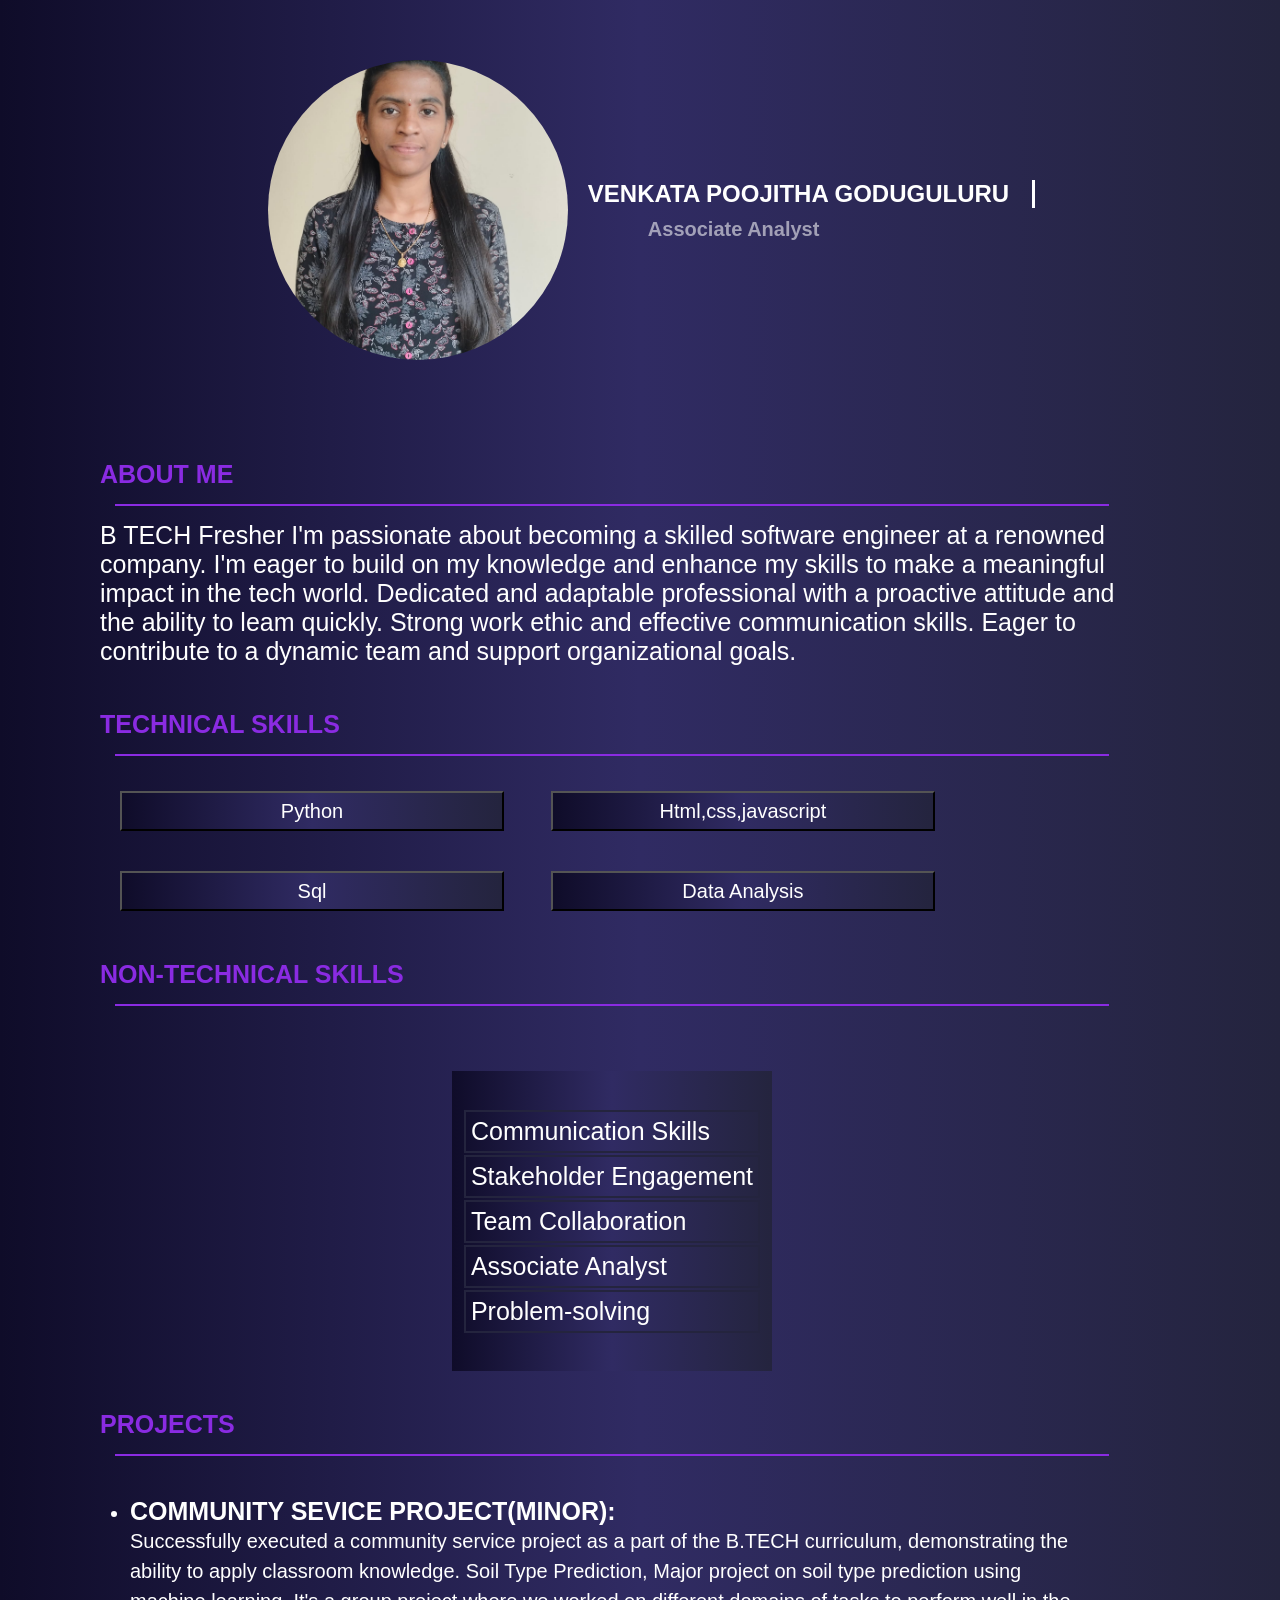
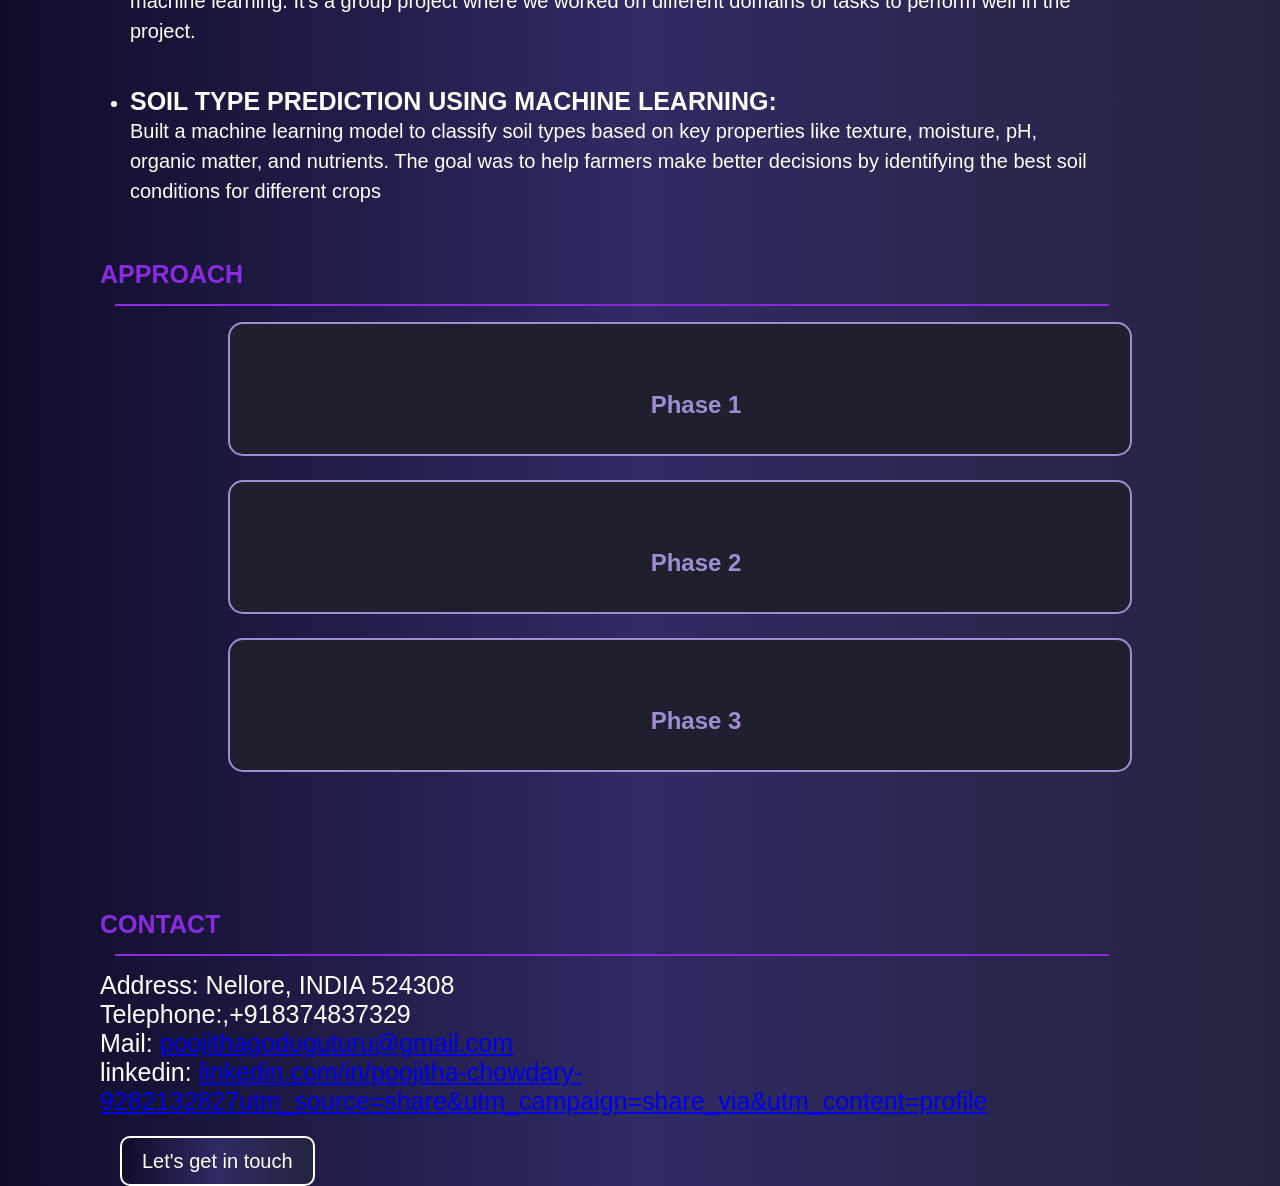
<file: index.html>
<!DOCTYPE html>
<html lang="en">
<head>
    <meta charset="UTF-8">
    <meta name="viewport" content="width=device-width, initial-scale=1.0">
    <title>Poojitha portfolio</title>
    <link rel="stylesheet" href="./portfolio.css">
  
    <script src="./port.js" defer></script>
</head>
<body>

    <div id="heading">
        <div id="img"></div>
        <div>
            <h2 id="name" >VENKATA POOJITHA GODUGULURU</h2>
        <h3  id="job">Associate Analyst</h3>
        </div>
    </div>

    <div id="about" >
        <div id="me" class="sub">
            <b>ABOUT ME </b>
        <div class="box"></div>
        <P>B TECH Fresher I'm passionate about becoming a skilled software engineer at a renowned company. I'm eager to build on my knowledge and enhance my skills to make a meaningful impact in the tech world. Dedicated and adaptable professional with a proactive attitude and the ability to leam quickly. Strong work ethic and effective communication skills. Eager to contribute to a dynamic team and support organizational goals.</P>
        </div>
       <div id="tech" class="sub">
        <b>TECHNICAL SKILLS</b>
        <div class="box"></div>
           
                <button>Python
                </button>
                <button>Html,css,javascript
                </button>
                <button>Sql
                </button>
                <button>Data Analysis</li>
              
            
       </div >
        <div id="non-tech" class="sub">
            <b>NON-TECHNICAL SKILLS</b> 
            <div class="box"></div>


           <div id="newtab">
            <table id="tab">
                
                <tr> <td>Communication Skills</td></tr> 
                <tr><td> Stakeholder Engagement</td></tr> 
                <tr> <td>Team Collaboration</td></tr> 
                <tr> <td>Associate Analyst</td></tr> 
                <tr> <td>Problem-solving</td></tr>
                
           
        </table>
           </div>
          
        </div>
         <div id="project"  class="sub">
            <b>PROJECTS </b>
            <div class="box"></div>
            <ul>
                <li><h3>COMMUNITY SEVICE PROJECT(MINOR):</h3> Successfully executed a community service project as a part of the B.TECH curriculum, demonstrating the ability to apply classroom knowledge. Soil Type Prediction, Major project on soil type prediction using machine learning. It's a group project where we worked on different domains of tasks to perform well in the project.
                </li>
                <li><h3>SOIL TYPE PREDICTION USING MACHINE LEARNING:</h3> Built a machine learning model to classify soil types based on key properties like texture, moisture, pH, organic matter, and nutrients. The goal was to help farmers make better decisions by identifying the best soil conditions for different crops</li>
            </ul>
         </div>
           
        <div id="app" class="sub">
            <section id="approach">

                <b>APPROACH</b>
                <div class="box"></div>
                <div class="approach-grid">
                  <div class="card1">
                    <div class="front">Phase 1</div>
                    <div class="back">
                      <h3>Phase 1</h3>
                      <p>Project discussion and requirement gathering to understand objectives and define a clear plan.</p>
                    </div>
                  </div>
                  <div class="card1">
                    <div class="front">Phase 2</div>
                    <div class="back">
                      
                      <h3>Development & Progress Update</h3>
                      <p>Start coding with regular updates. From prototype to working solution.</p>
                    </div>
                  </div>
                  <div class="card1">
                    <div class="front">Phase 3</div>
                    <div class="back">
                      <h3>Phase 3</h3>
                      <p>Testing, deployment, and optimization to ensure everything works seamlessly across environments.</p>
                    </div>
                  </div>
                </div>
              </section>
        </div>
              
     
        <div class="sub" id="contact">
            
         
            <b>CONTACT </b>
            <div class="box"></div>
                <div>Address: Nellore, INDIA 524308  </div>
                <div>Telephone:,+918374837329</div>
                <div>Mail: <a href="https://mail.google.com/">poojithagoduguturu@gmail.com</a></div>
                <div>linkedin: <a href="https://www.linkedin.com/feed/">linkedin.com/in/poojitha-chowdary-9282132827utm_source=share&utm_campaign=share_via&utm_content=profile</a></div>
                <button onclick="alerting()" id="but">Let's get in touch</button>
            
        
    </div>
</div>

</body>
</html>
</file>
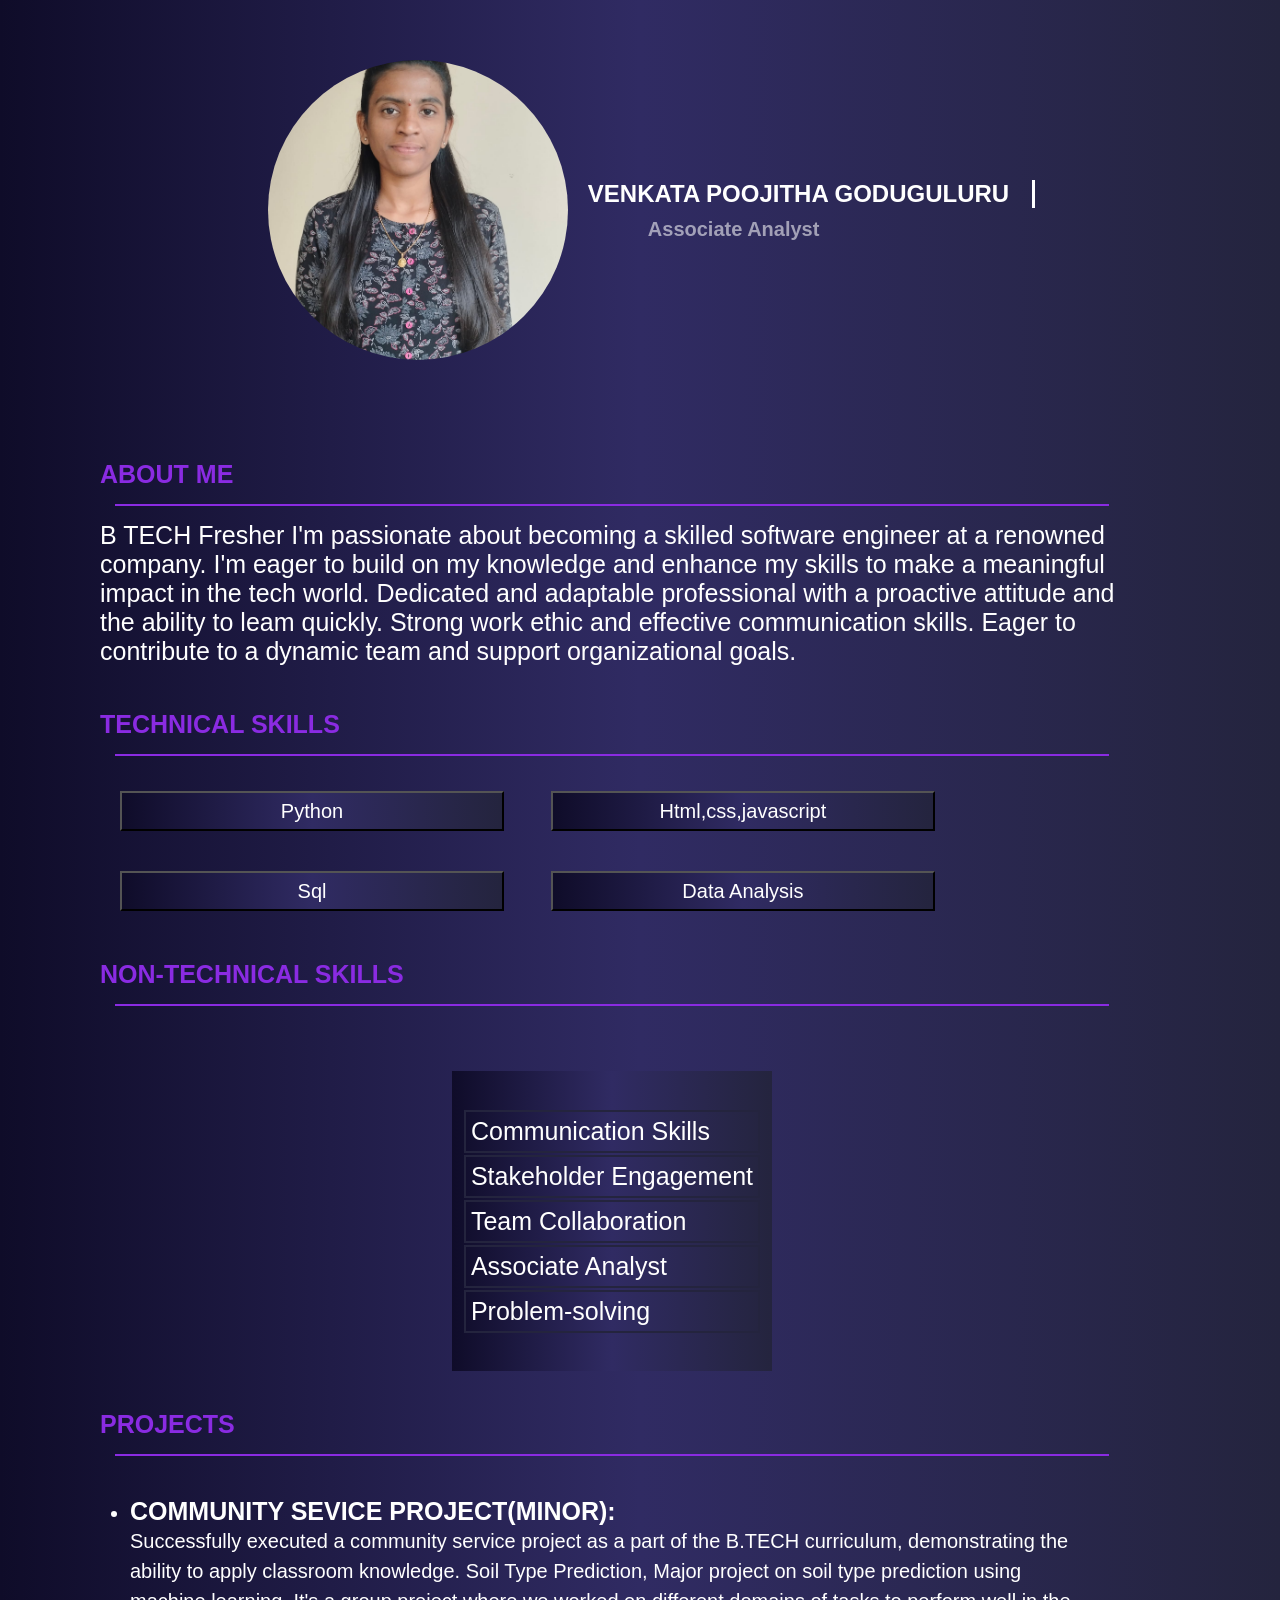
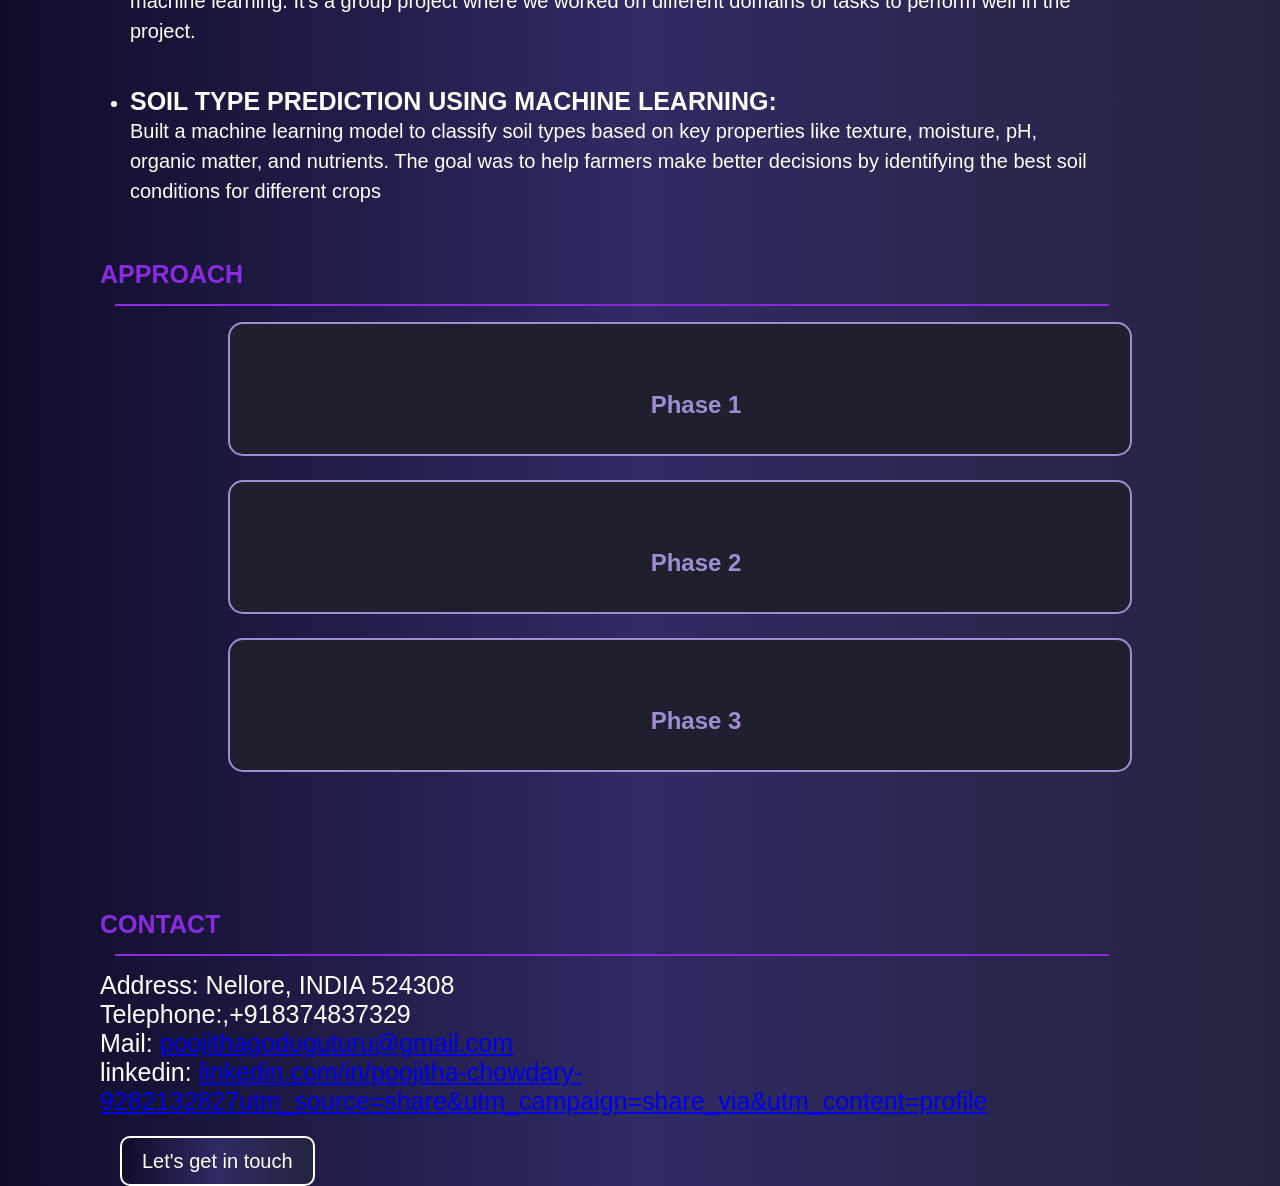
<file: portfoloi.html>
<!DOCTYPE html>
<html lang="en">
<head>
    <meta charset="UTF-8">
    <meta name="viewport" content="width=device-width, initial-scale=1.0">
    <title>Poojitha portfolio</title>
    <link rel="stylesheet" href="./portfolio.css">
  
    <script src="./port.js" defer></script>
</head>
<body>

    <div id="heading">
        <div id="img"></div>
        <div>
            <h2 id="name" >VENKATA POOJITHA GODUGULURU</h2>
        <h3  id="job">Associate Analyst</h3>
        </div>
    </div>

    <div id="about" >
        <div id="me" class="sub">
            <b>ABOUT ME </b>
        <div class="box"></div>
        <P>B TECH Fresher I'm passionate about becoming a skilled software engineer at a renowned company. I'm eager to build on my knowledge and enhance my skills to make a meaningful impact in the tech world. Dedicated and adaptable professional with a proactive attitude and the ability to leam quickly. Strong work ethic and effective communication skills. Eager to contribute to a dynamic team and support organizational goals.</P>
        </div>
       <div id="tech" class="sub">
        <b>TECHNICAL SKILLS</b>
        <div class="box"></div>
           
                <button>Python
                </button>
                <button>Html,css,javascript
                </button>
                <button>Sql
                </button>
                <button>Data Analysis</li>
              
            
       </div >
        <div id="non-tech" class="sub">
            <b>NON-TECHNICAL SKILLS</b> 
            <div class="box"></div>


           <div id="newtab">
            <table id="tab">
                
                <tr> <td>Communication Skills</td></tr> 
                <tr><td> Stakeholder Engagement</td></tr> 
                <tr> <td>Team Collaboration</td></tr> 
                <tr> <td>Associate Analyst</td></tr> 
                <tr> <td>Problem-solving</td></tr>
                
           
        </table>
           </div>
          
        </div>
         <div id="project"  class="sub">
            <b>PROJECTS </b>
            <div class="box"></div>
            <ul>
                <li><h3>COMMUNITY SEVICE PROJECT(MINOR):</h3> Successfully executed a community service project as a part of the B.TECH curriculum, demonstrating the ability to apply classroom knowledge. Soil Type Prediction, Major project on soil type prediction using machine learning. It's a group project where we worked on different domains of tasks to perform well in the project.
                </li>
                <li><h3>SOIL TYPE PREDICTION USING MACHINE LEARNING:</h3> Built a machine learning model to classify soil types based on key properties like texture, moisture, pH, organic matter, and nutrients. The goal was to help farmers make better decisions by identifying the best soil conditions for different crops</li>
            </ul>
         </div>
           
        <div id="app" class="sub">
            <section id="approach">

                <b>APPROACH</b>
                <div class="box"></div>
                <div class="approach-grid">
                  <div class="card1">
                    <div class="front">Phase 1</div>
                    <div class="back">
                      <h3>Phase 1</h3>
                      <p>Project discussion and requirement gathering to understand objectives and define a clear plan.</p>
                    </div>
                  </div>
                  <div class="card1">
                    <div class="front">Phase 2</div>
                    <div class="back">
                      
                      <h3>Development & Progress Update</h3>
                      <p>Start coding with regular updates. From prototype to working solution.</p>
                    </div>
                  </div>
                  <div class="card1">
                    <div class="front">Phase 3</div>
                    <div class="back">
                      <h3>Phase 3</h3>
                      <p>Testing, deployment, and optimization to ensure everything works seamlessly across environments.</p>
                    </div>
                  </div>
                </div>
              </section>
        </div>
              
     
        <div class="sub" id="contact">
            
         
            <b>CONTACT </b>
            <div class="box"></div>
                <div>Address: Nellore, INDIA 524308  </div>
                <div>Telephone:,+918374837329</div>
                <div>Mail: <a href="https://mail.google.com/">poojithagoduguturu@gmail.com</a></div>
                <div>linkedin: <a href="https://www.linkedin.com/feed/">linkedin.com/in/poojitha-chowdary-9282132827utm_source=share&utm_campaign=share_via&utm_content=profile</a></div>
                <button onclick="alerting()" id="but">Let's get in touch</button>
            
        
    </div>
</div>

</body>
</html>
</file>
<file: portfolio.css>
*{
    margin: 0px;
    padding: 0px;
}
body{
    background:  linear-gradient(to right, #0f0c29, #302b63, #24243e)  ;
    color: white;
    font-family: 'Segoe UI', Tahoma, Geneva, Verdana, sans-serif;
}
#heading{
    height: 400px;
    display: flex;
    align-items: center;
    justify-content: center;
    font-size: 20px;
    padding: 10px;
   

}

#img{
    height: 300px;
    width: 300px;
    background-color: azure;
    border-radius: 50%;
    background: url("./pooji.jpg") no-repeat center/cover ;
    
 


}

#name{
    font-size: 24px;
    font-weight: bold;
    color: white;
    white-space: nowrap;
    overflow: hidden;
    margin-left: 20px;
    border-right: 3px solid white; 
    width: 0;
    animation: typing 4s steps(30, end) forwards, blink 0.6s step-end infinite;
  }

#job{
    font-size: 20px;
    font-weight: bold;
    color: rgba(255, 255, 255, 0.557);
    white-space: nowrap;
    overflow: hidden;
    margin: 10px 0px 0px 80px;
    animation: type ;
}
@keyframes type{
    100%{
        animation-delay: 6s;
    }
}

  @keyframes typing {
    from { width: 0; }
    to { width: 100%; }
  }
  
  /* Cursor blink */
  @keyframes blink {
    from, to { border-color: transparent; }
    50% { border-color: white; }
  }
  
#subheadlings b{
font-size: 20px;
font-weight: bold;
font-family: Georgia, 'Times New Roman', Times, serif;
color: blueviolet;
}             
#about{
height: 400px;
font-size: 25px;


}
#about b{
color: blueviolet;
}
.box{
height: 2px;
background-color: blueviolet;
margin: 0px 20px 0px;
}
#me{
font-size: 25px;

}

.sub{
height: 200px;
width: 80vw;
position: relative;
left: 60px;
margin: 30px;
padding: 10px;

}
.sub .box{
margin: 15px;
}


#tech button{
height: 40px;
width: 30vw;
background:linear-gradient(to right, #0f0c29, #302b63, #24243e);
color: white;
margin: 20px;
font-size: 20px;
animation: front 3s ease-in-out infinite;
}
@keyframes front {
50%{
    transform: translateY(30px);
}

}
#tab{

height: 300px;
width: 320px;
background:linear-gradient(to right, #0f0c29, #302b63, #24243e);
margin-top: 50px;
display: flex;
align-items: center;
justify-content: center;



}
#tab tr td{
border: 2px solid #24243e;
margin-top: 30px;
padding: 5px;



}
#tab td{
animation: table1 1s ease-in infinite;
overflow: hidden;
}

@keyframes table1{


100%{
    transform:rotateX(30deg);
}
}
#newtab{
display: flex;
align-items: center;
justify-content: center;


}
#non-tech{
height: 400px;

}
#project{
height: 400px;
}
#project li{
font-size: 20px;
margin:40px 30px;
line-height: 30px;
}

#project li h3{
font-size: 25px;
line-height: 30px;

}


.approach-grid {
display: flex;
flex-direction: column;
gap: 1.5rem;
margin-top: 1rem;
margin-left: 8rem;
}

.card1 {
position: relative;
background: #1f1f2e;
border: 2px solid #a18cd1;
border-radius: 15px;
overflow: hidden;
height: 130px;
width: 900px;
text-align: center;
transition: background 0.3s ease;
cursor: pointer;


}

.card1 .front,
.card1 .back {
position: absolute;
width: 100%;
height: 100%;
padding: 1rem;
display: flex;
justify-content: center;
align-items: center;
flex-direction: column;
transition: opacity 0.4s ease;
}

.card1 .front {
color: #a18cd1;
font-size: 1.5rem;
font-weight: bold;
z-index: 2;

}


.card1 .back {
background: linear-gradient(135deg, #93278f, #00a8ff);
color: #fff;
opacity: 0;
z-index: 1;
pointer-events: none;
}

.card1:hover .front {
opacity: 0;
}

.card1:hover .back {
opacity: 1;
z-index: 3;
pointer-events: auto;


}

#app{
height: 600px;
}
#but{
background:linear-gradient(to right, #0f0c29, #302b63, #24243e) ;
border-radius: 10px;
border: solid 2px;
height: 50px;
font-size: 20px;
color: white;
padding: 20px;
display: flex;
align-items: center;
justify-content: center;
margin: 20px;
}
</file>
